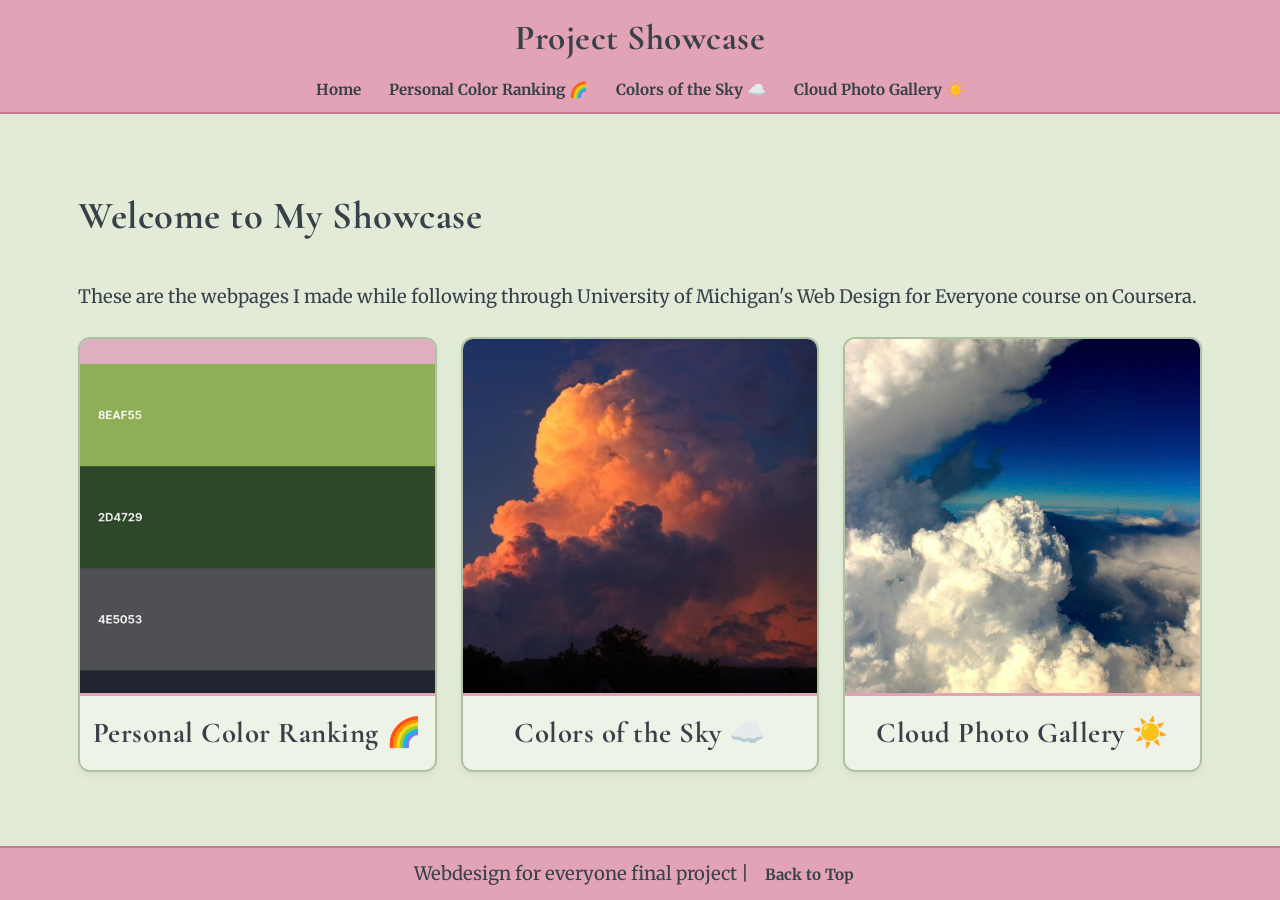
<file: index.html>
<!DOCTYPE html>
<html lang="en">
<head>
  <meta charset="UTF-8">
  <meta name="viewport" content="width=device-width, initial-scale=1.0">
  <title>Home - Project Showcase</title>
  <link rel="stylesheet" href="css/style.css">
</head>
<body>

  <header id="top">
    <h1>Project Showcase</h1>
    <nav>
      <a href="index.html">Home</a>
      <a href="color.html">Personal Color Ranking 🌈</a>
      <a href="skies.html">Colors of the Sky ☁️</a>
      <a href="gallery.html">Cloud Photo Gallery ☀️</a>
    </nav>
  </header>

  <main>
    <section class="intro">
      <h2>Welcome to My Showcase</h2>
      <p>These are the webpages I made while following through University of Michigan's Web Design for Everyone course on Coursera.</p>
    </section>

    <div class="card-grid">
      <!-- Page 1: Personal Color Ranking 🌈 -->
      <a href="color.html" class="card">
        <div class="img-container">
          <img src="images3/page1cover.png" alt="Personal Color Ranking color palette cover preview">
        </div>
        <h3>Personal Color Ranking 🌈</h3>
      </a>

      <!-- Page 2: Colors of the Sky ☁️ -->
      <a href="skies.html" class="card">
        <div class="img-container">
          <img src="images3/page2cover.jpg" alt="Golden sunset clouds over dark hills cover preview">
        </div>
        <h3>Colors of the Sky ☁️</h3>
      </a>

      <!-- Page 3: Cloud Photo Gallery ☀️ -->
      <a href="gallery.html" class="card">
        <div class="img-container">
          <img src="images3/page3cover.jpg" alt="Towering white cumulus clouds under dark blue sky cover preview">
        </div>
        <h3>Cloud Photo Gallery ☀️</h3>
      </a>
    </div>
  </main>

  <footer>
    <p>Webdesign for everyone final project | <a href="#top">Back to Top</a></p>
  </footer>

</body>
</html>
</file>
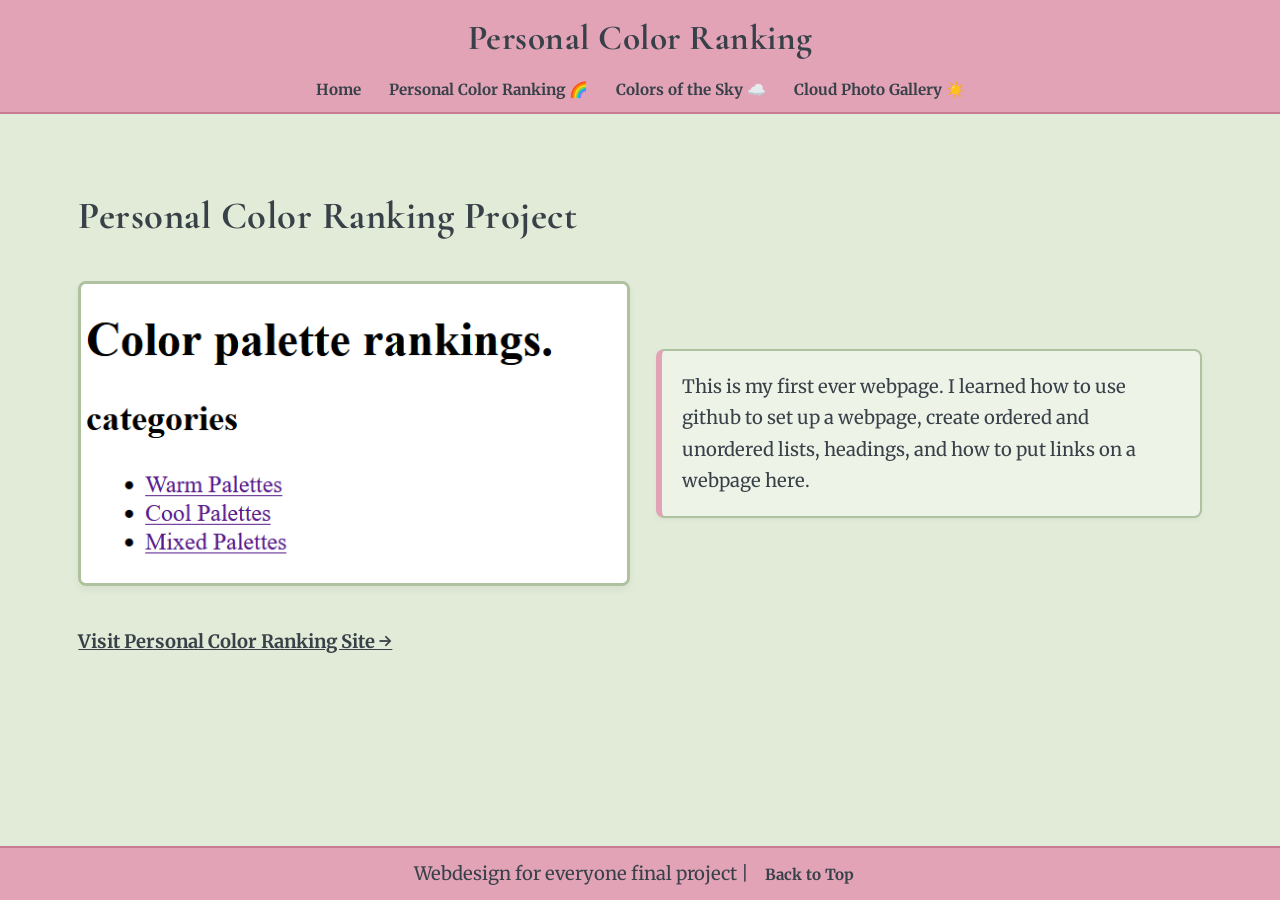
<file: color.html>
<!DOCTYPE html>
<html lang="en">
<head>
  <meta charset="UTF-8">
  <meta name="viewport" content="width=device-width, initial-scale=1.0">
  <title>Personal Color Ranking</title>
  <link rel="stylesheet" href="css/style.css">
</head>
<body>

  <header id="top">
    <h1>Personal Color Ranking</h1>
    <nav>
      <a href="index.html">Home</a>
      <a href="color.html">Personal Color Ranking 🌈</a>
      <a href="skies.html">Colors of the Sky ☁️</a>
      <a href="gallery.html">Cloud Photo Gallery ☀️</a>
    </nav>
  </header>

  <main>
    <h2>Personal Color Ranking Project</h2>
    
    <div class="showcase-item">
      <img src="images3/page1_1.png" alt="Screenshot showing color palette rankings heading and category list.">
      <div class="text-box">
        <p>This is my first ever webpage. I learned how to use github to set up a webpage, create ordered and unordered lists, headings, and how to put links on a webpage here.</p>
      </div>
    </div>
    
    <p><a href="https://anphambuithanh-hash.github.io/personal-color-ranking/" target="_blank" rel="noopener">Visit Personal Color Ranking Site &rarr;</a></p>
  </main>

  <footer>
    <p>Webdesign for everyone final project | <a href="#top">Back to Top</a></p>
  </footer>

</body>
</html>
</file>
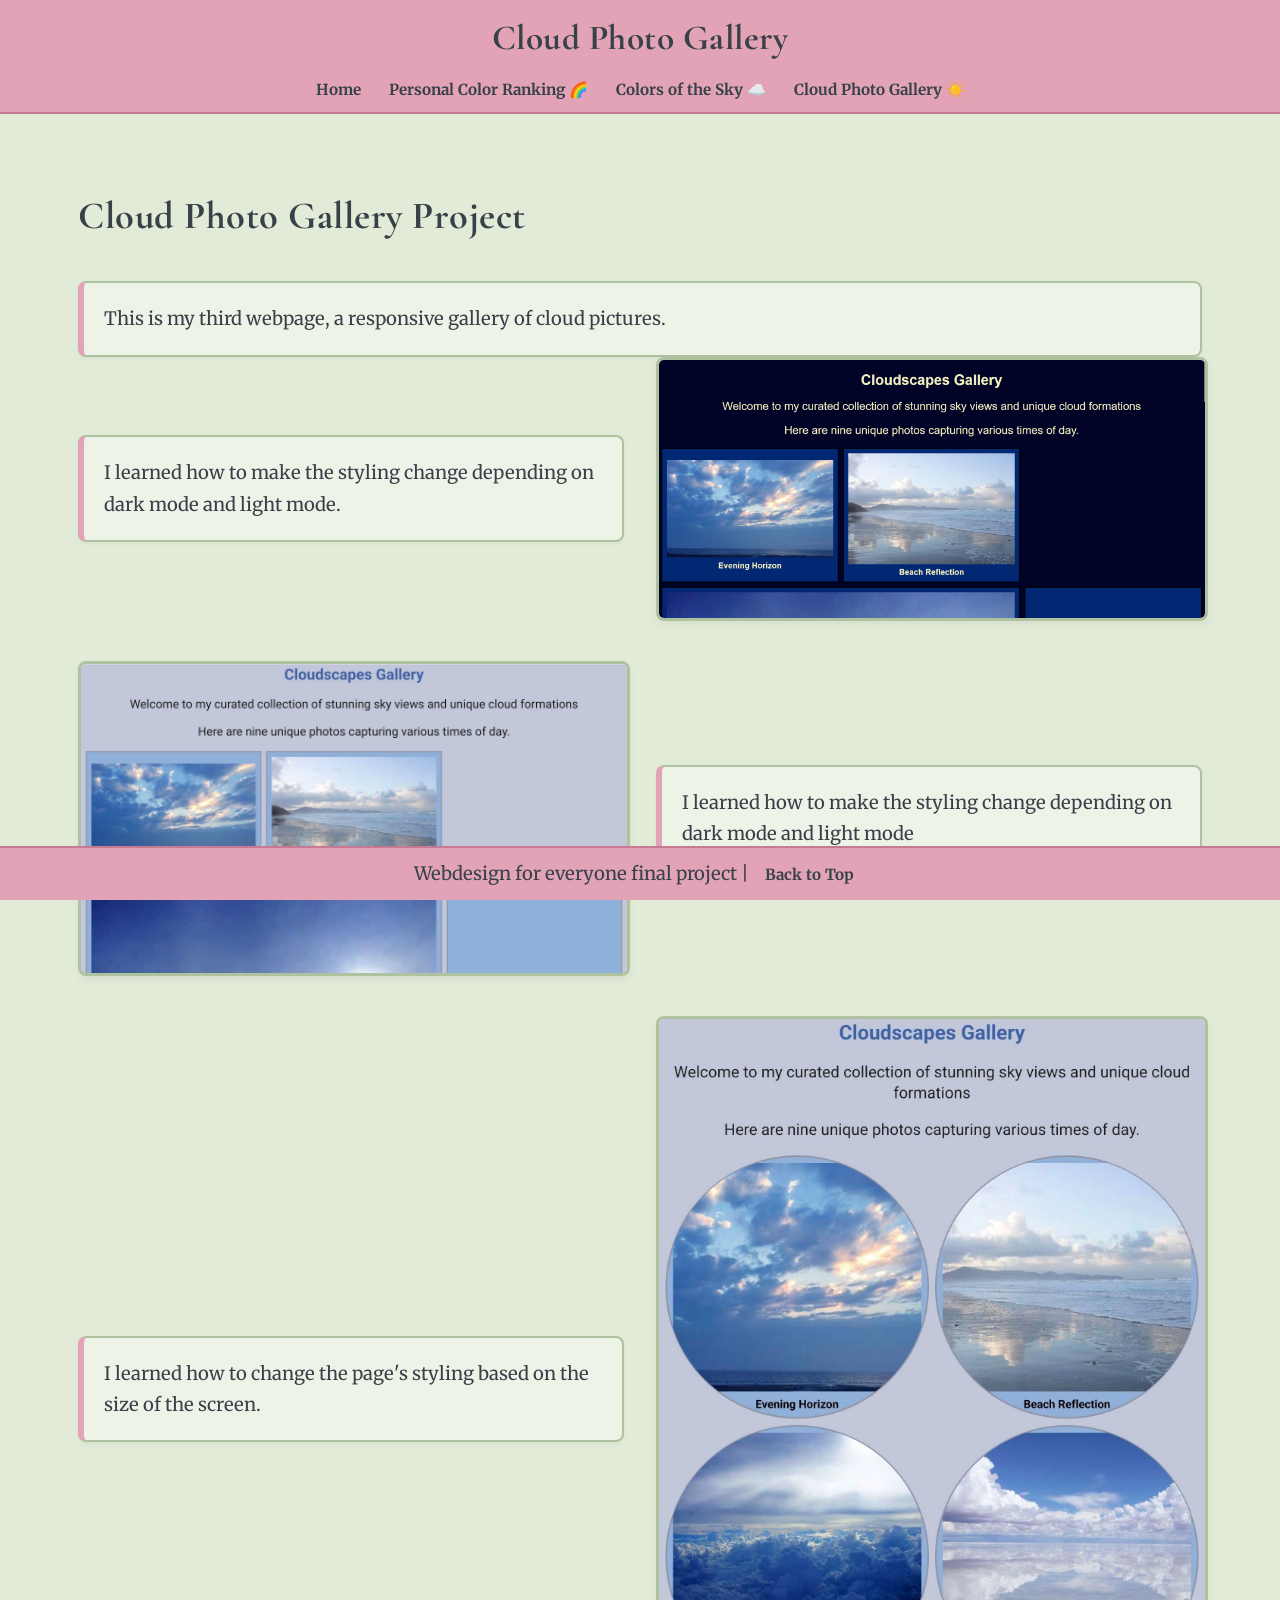
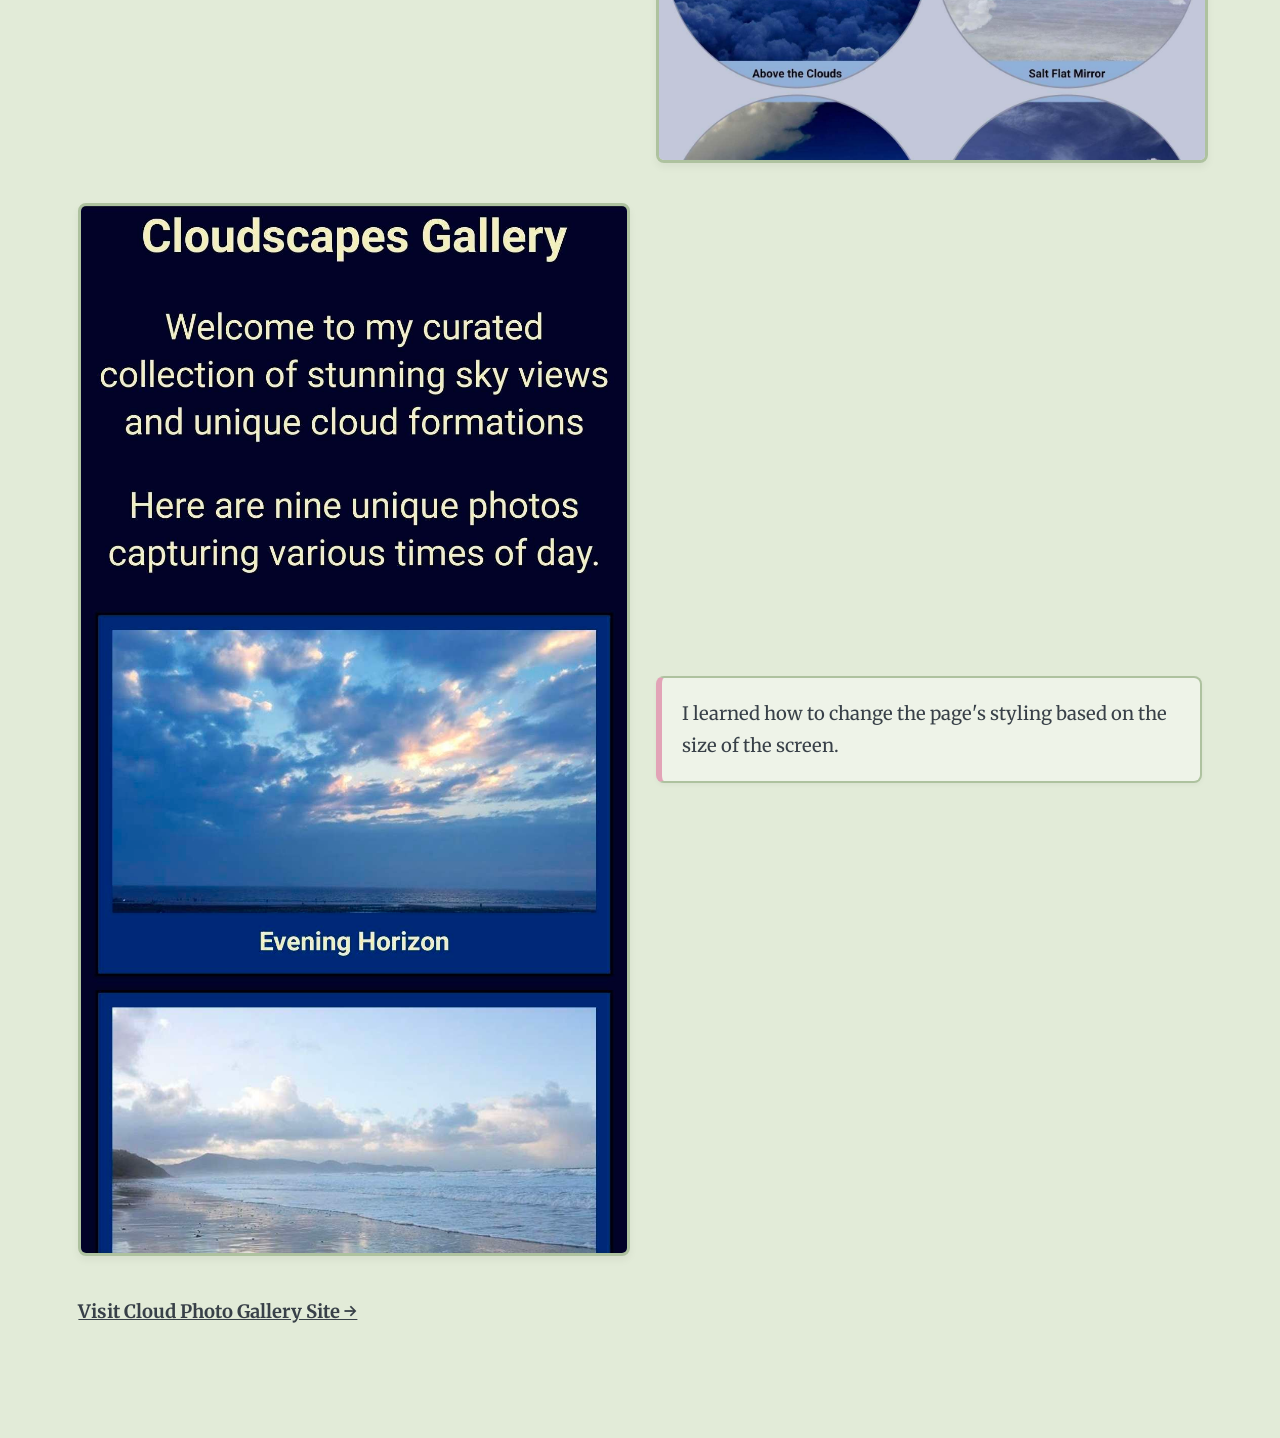
<file: gallery.html>
<!DOCTYPE html>
<html lang="en">
<head>
  <meta charset="UTF-8">
  <meta name="viewport" content="width=device-width, initial-scale=1.0">
  <title>Cloud Photo Gallery</title>
  <link rel="stylesheet" href="css/style.css">
</head>
<body>

  <header id="top">
    <h1>Cloud Photo Gallery</h1>
    <nav>
      <a href="index.html">Home</a>
      <a href="color.html">Personal Color Ranking 🌈</a>
      <a href="skies.html">Colors of the Sky ☁️</a>
      <a href="gallery.html">Cloud Photo Gallery ☀️</a>
    </nav>
  </header>

  <main>
    <h2>Cloud Photo Gallery Project</h2>

 
    <div class="text-box">
      <p>This is my third webpage, a responsive gallery of cloud pictures.</p>
    </div>


    <div class="showcase-item">
      <img src="images3/page3_1.png" alt="Cloudscapes Gallery web page rendered in dark mode layout">
      <div class="text-box">
        <p>I learned how to make the styling change depending on dark mode and light mode.</p>
      </div>
    </div>


    <div class="showcase-item">
      <img src="images3/page3_2.jpg" alt="Cloudscapes Gallery web page rendered in light mode layout">
      <div class="text-box">
        <p>I learned how to make the styling change depending on dark mode and light mode</p>
      </div>
    </div>

  
    <div class="showcase-item">
      <img src="images3/page3_3.jpg" alt="Cloudscapes Gallery displaying circular image grid on tablet screens">
      <div class="text-box">
        <p>I learned how to change the page's styling based on the size of the screen.</p>
      </div>
    </div>

    <div class="showcase-item">
      <img src="images3/page3_4.jpg" alt="Cloudscapes Gallery displaying single-column layout on mobile screen view">
      <div class="text-box">
        <p>I learned how to change the page's styling based on the size of the screen.</p>
      </div>
    </div>
    
    <p><a href="https://anphambuithanh-hash.github.io/WD4E-Advanced_Styling_with_Responsive_Design/RD-week4-final_project_starter/#top" target="_blank" rel="noopener">Visit Cloud Photo Gallery Site &rarr;</a></p>
  </main>

  <footer>
    <p>Webdesign for everyone final project | <a href="#top">Back to Top</a></p>
  </footer>

</body>
</html>
</file>
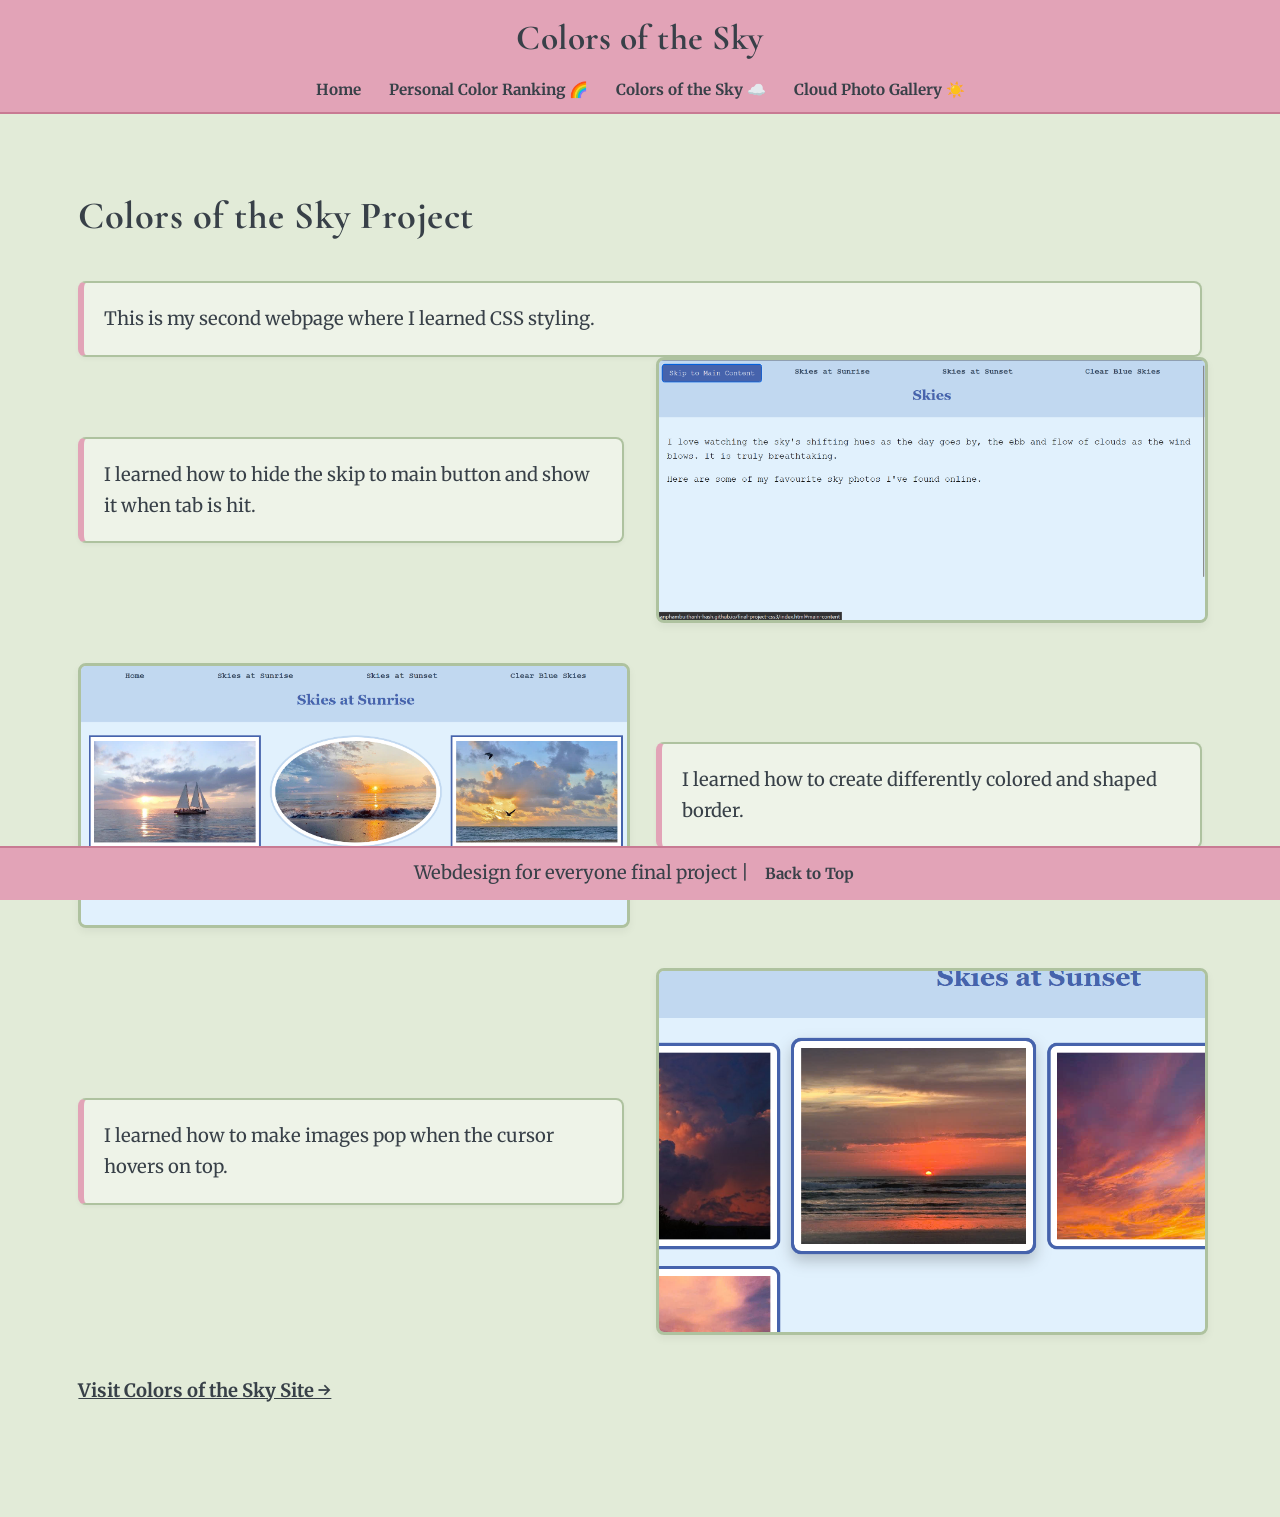
<file: skies.html>
<!DOCTYPE html>
<html lang="en">
<head>
  <meta charset="UTF-8">
  <meta name="viewport" content="width=device-width, initial-scale=1.0">
  <title>Colors of the Sky</title>
  <link rel="stylesheet" href="css/style.css">
</head>
<body>

  <header id="top">
    <h1>Colors of the Sky</h1>
    <nav>
      <a href="index.html">Home</a>
      <a href="color.html">Personal Color Ranking 🌈</a>
      <a href="skies.html">Colors of the Sky ☁️</a>
      <a href="gallery.html">Cloud Photo Gallery ☀️</a>
    </nav>
  </header>

  <main>
    <h2>Colors of the Sky Project</h2>

    <div class="text-box">
      <p>This is my second webpage where I learned CSS styling.</p>
    </div>

    <div class="showcase-item">
      <img src="images3/page2_1.png" alt="Screenshot of webpage header showing focused skip to main content button">
      <div class="text-box">
        <p>I learned how to hide the skip to main button and show it when tab is hit.</p>
      </div>
    </div>

    <div class="showcase-item">
      <img src="images3/page2_2.png" alt="Sunrise photos displayed inside rectangular and oval borders">
      <div class="text-box">
        <p>I learned how to create differently colored and shaped border.</p>
      </div>
    </div>

    <div class="showcase-item">
      <img src="images3/page2_3.png" alt="Sunset photo gallery showing one image enlarged on hover">
      <div class="text-box">
        <p>I learned how to make images pop when the cursor hovers on top.</p>
      </div>
    </div>
    
    <p><a href="https://anphambuithanh-hash.github.io/final-project-css3/blue.html" target="_blank" rel="noopener">Visit Colors of the Sky Site &rarr;</a></p>
  </main>

  <footer>
    <p>Webdesign for everyone final project | <a href="#top">Back to Top</a></p>
  </footer>

</body>
</html>
</file>
<file: css/style.css>
@import url('https://fonts.googleapis.com/css2?family=Cormorant+Garamond:wght@600;700&family=Merriweather:wght@300;400;700&display=swap');

:root {
  --color-pink-header: #E2A3B7;
  --color-pink-accent: #C87A93;
  --color-matcha-light: #E2EBD8;
  --color-matcha-card: #EEF3E8;
  --color-matcha-border: #AEC29F;
  --color-slate-text: #384048;
  --color-white: #FFFFFF;
  
  --font-header: 'Cormorant Garamond', Georgia, serif;
  --font-body: 'Merriweather', serif;
}

html, body {
  height: 100%;
  margin: 0;
}

body {
  display: flex;
  flex-direction: column;
  font-family: var(--font-body);
  font-weight: 400;
  background-color: var(--color-matcha-light);
  color: var(--color-slate-text);
  font-size: clamp(0.95rem, 0.85rem + 0.4vw, 1.15rem);
  line-height: 1.7;
}

h1, h2, h3, h4, h5, h6 {
  font-family: var(--font-header);
  font-weight: 700;
  letter-spacing: 0.5px;
}

h1 {
  font-size: clamp(1.5rem, 1.2rem + 1.5vw, 2.2rem);
  text-align: center;
  color: var(--color-slate-text);
  margin: 0.1rem 0 0.3rem 0;
}

h2 {
  font-size: clamp(1.6rem, 1.1rem + 1.8vw, 2.4rem);
  color: var(--color-slate-text);
}

h3 {
  font-size: clamp(1.25rem, 1rem + 1.2vw, 1.8rem);
  color: var(--color-slate-text);
  margin: 0.8rem 0;
}

header, footer {
  position: sticky;
  background-color: var(--color-pink-header);
  color: var(--color-slate-text);
  padding: 0.4rem 0.8rem; 
  text-align: center;
  z-index: 100;
  border-bottom: 2px solid var(--color-pink-accent);
}

header {
  top: 0;
}

footer {
  bottom: 0;
  border-bottom: none;
  border-top: 2px solid var(--color-pink-accent);
}

footer p {
  margin: 0.2rem 0; 
}

header nav a, footer a {
  color: var(--color-slate-text);
  margin: 0 4px;
  text-decoration: none;
  font-weight: bold;
  font-size: clamp(0.8rem, 0.75rem + 0.3vw, 0.95rem);
  padding: 3px 8px; 
  border-radius: 4px;
  background-color: transparent;
  transition: transform 0.25s ease, background-color 0.25s ease, color 0.25s ease, box-shadow 0.25s ease;
}

header nav a:hover,
header nav a:focus-visible {
  background-color: var(--color-white);
  color: var(--color-slate-text);
  transform: translateY(-2px) scale(1.03);
  box-shadow: 0 2px 6px rgba(0, 0, 0, 0.1);
}

a {
  color: var(--color-slate-text);
  text-decoration: underline;
  font-weight: bold;
  display: inline-block;
  transition: transform 0.25s ease, color 0.25s ease;
}

a:hover {
  color: var(--color-pink-accent);
  transform: translateY(-2px) scale(1.03);
}

a:focus-visible {
  outline: 3px solid var(--color-pink-accent);
  outline-offset: 3px;
}

main {
  flex: 1;
  padding: clamp(1rem, 3vw, 2.5rem);
  max-width: 1200px;
  margin: 0 auto;
  width: 100%;
  box-sizing: border-box;
}

.showcase-item {
  display: flex;
  flex-direction: column;
  gap: 1.25rem;
  margin-bottom: 2.5rem;
  width: 100%;
  align-items: center;
}

.showcase-item img {
  width: 100%;
  max-width: 100%;
  height: auto;
  object-fit: contain;
  border: 3px solid var(--color-matcha-border);
  border-radius: 8px;
  display: block;
  box-shadow: 0 4px 8px rgba(0, 0, 0, 0.05);
  transition: transform 0.3s ease, box-shadow 0.3s ease, border-color 0.3s ease;
}

.showcase-item img:hover {
  transform: scale(1.02);
  border-color: var(--color-pink-accent);
  box-shadow: 0 10px 20px rgba(0, 0, 0, 0.1);
}

.text-box {
  width: 100%;
  box-sizing: border-box;
  background-color: var(--color-matcha-card);
  border: 2px solid var(--color-matcha-border);
  border-left: 6px solid var(--color-pink-header);
  padding: clamp(12px, 2vw, 20px);
  border-radius: 8px;
  margin: 0;
  box-shadow: 0 2px 5px rgba(0, 0, 0, 0.04);
  transition: transform 0.3s ease, box-shadow 0.3s ease, border-color 0.3s ease;
}

.text-box:hover {
  transform: translateY(-3px) scale(1.01);
  box-shadow: 0 8px 18px rgba(0, 0, 0, 0.08);
  border-color: var(--color-pink-accent);
}

.text-box p {
  margin: 0;
  font-size: clamp(0.95rem, 0.85rem + 0.4vw, 1.15rem);
  text-align: left;
  color: var(--color-slate-text);
}


.card-grid {
  display: grid;
  grid-template-columns: 1fr;
  gap: 1.5rem;
  margin-top: 1.5rem;
}

.card {
  display: block;
  background: var(--color-matcha-card);
  border-radius: 12px;
  overflow: hidden;
  text-decoration: none;
  border: 2px solid var(--color-matcha-border);
  text-align: center;
  box-shadow: 0 4px 6px rgba(0, 0, 0, 0.05);
  transition: transform 0.3s ease, box-shadow 0.3s ease, border-color 0.3s ease;
}

.card .img-container {
  width: 100%;
  aspect-ratio: 1 / 1;
  overflow: hidden;
  background-color: var(--color-matcha-light);
  border-bottom: 3px solid var(--color-pink-header);
}

.card img {
  width: 100%;
  height: 100%;
  object-fit: cover;
  object-position: center;
  display: block;
  transition: transform 0.3s ease;
}

.card h3 {
  color: var(--color-slate-text);
  transition: color 0.3s ease;
}

.card:hover {
  transform: translateY(-6px) scale(1.02);
  box-shadow: 0 12px 22px rgba(0, 0, 0, 0.12);
  border-color: var(--color-pink-accent);
}

.card:hover img {
  transform: scale(1.06);
}

.card:hover h3 {
  color: var(--color-pink-accent);
}

.card:active {
  transform: translateY(-2px) scale(0.99);
}


@media (min-width: 768px) {
  .card-grid {
    grid-template-columns: repeat(2, 1fr);
  }

  .showcase-item {
    display: grid;
    grid-template-columns: 1fr 1fr;
    gap: 2rem;
    align-items: center;
  }

  .showcase-item:nth-of-type(even) img {
    order: 2;
  }

  .showcase-item:nth-of-type(even) .text-box {
    order: 1;
  }
}

@media (min-width: 992px) {
  .card-grid {
    grid-template-columns: repeat(3, 1fr);
  }
}


@media (prefers-color-scheme: dark) {
  body {
    background-color: #1A2417;
    color: #F3C6D3;
  }

  h1, h2, h3, p {
    color: #F3C6D3;
  }

  a {
    color: #F3C6D3;
  }

  header, footer {
    background-color: #3B5234;
    color: #F3C6D3;
    border-color: #E2A3B7;
  }

  header nav a, footer a {
    color: #F3C6D3;
  }

  header nav a:hover,
  header nav a:focus-visible {
    background-color: #E2A3B7;
    color: #1A2417;
  }

  .text-box {
    background-color: #273623;
    border-color: #4D6B44;
    border-left-color: #E2A3B7;
  }

  .text-box p {
    color: #F3C6D3;
  }

  .showcase-item img {
    border-color: #4D6B44;
  }

  .showcase-item img:hover {
    border-color: #E2A3B7;
  }

  .card {
    background-color: #273623;
    border-color: #4D6B44;
  }

  .card .img-container {
    background-color: #1A2417;
    border-bottom-color: #E2A3B7;
  }

  .card h3 {
    color: #F3C6D3;
  }

  .card:hover {
    border-color: #E2A3B7;
  }
}

@media (prefers-reduced-motion: reduce) {
  a, header nav a, footer a, .text-box, .showcase-item img, .card, .card img {
    transition: none;
  }

  a:hover, header nav a:hover, .text-box:hover, .showcase-item img:hover, .card:hover {
    transform: none;
  }
}
</file>
